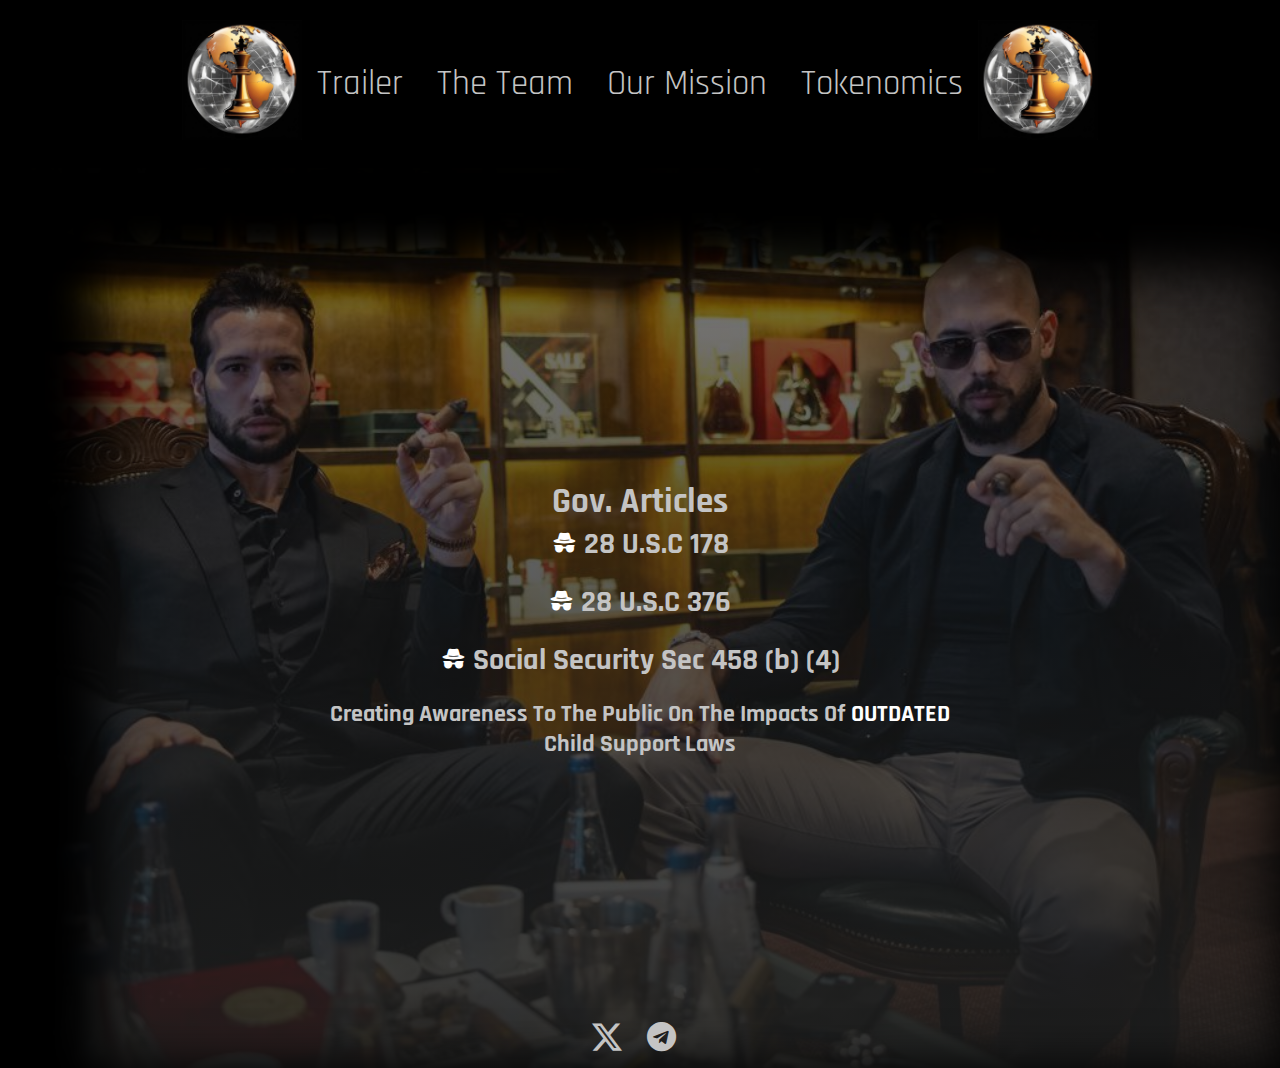
<file: articles.html>
<!DOCTYPE html>
<html lang="en">
  <head>
    <meta charset="UTF-8" />
    <meta name="viewport" content="width=device-width, initial-scale=1.0" />
    <link rel="preconnect" href="https://fonts.googleapis.com" />
    <link rel="preconnect" href="https://fonts.gstatic.com" crossorigin />
    <link href="https://fonts.googleapis.com/css2?family=Rajdhani:wght@300;400;500;600;700&display=swap" rel="stylesheet"/>
    <link rel="stylesheet" href="https://cdnjs.cloudflare.com/ajax/libs/font-awesome/5.15.3/css/all.min.css"/>
    <link rel="stylesheet" href="assets/css/styles.css" />
    <link rel="stylesheet" href="https://cdn.jsdelivr.net/npm/bootstrap-icons@1.11.3/font/bootstrap-icons.min.css"/>
    <title>TGACS</title>
  </head>
  <body>
    <nav class="nav">
      <div class="nav_logo">
        <h2>
          <img src="assets/images/LOGO.jpg" alt="Thumbnail Logo" class="logo logo2"/>
        </h2>
      </div>
      <ul class="nav-links">
        <li class="list-items"><a href="index.html">Trailer</a></li>
        <li class="list-items"><a href="team.html">The Team</a></li>
        <li class="list-items"><a href="mission.html">Our Mission</a></li>
        <li class="list-items"><a href="tokenomics.html">Tokenomics</a></li>
      </ul>
      <h2>
        <img src="assets/images/LOGO.jpg" alt="Thumbnail Logo" class="logo" />
      </h2>
    </nav>
   <div class="background-container-article" id="top1">
    <div class="overlay-content">
        <h1>Gov. Articles</h1>
          <p>
            <i class="bi bi-incognito" style="color: white"></i>
            <a href="" target="_blank"><strong>28 U.S.C 178</strong></a>
          </p>
          <p>
            <i class="bi bi-incognito" style="color: white"></i>
            <a href="" target="_blank" ><strong>28 U.S.C 376</strong></a>
          </p>
          <p>
            <i class="bi bi-incognito" style="color: white"></i>
            <a href="https://www.ssa.gov/OP_Home/ssact/title04/0458.htm" target="_blank" ><strong>Social Security Sec 458 (b) (4)</strong></a>
          </p>
        <h2>
          Creating Awareness To The Public On The Impacts Of <strong style="color: white">OUTDATED</strong> Child Support Laws
        </h2>
  </div>
  <footer>
    <div class="container">
      <ul class="social-networks">
        <li>
          <a href="https://x.com/TopGsAgainstCS" target="_blank"><i class="bi bi-twitter-x"></i></a>
        </li>
        <li>
          <a href="https://t.me/TGACSonsol" target="_blank"><i class="fab fa-telegram"></i></a>
        </li>
      </ul>
    </div> 
  </footer>
  </div>

  </body>
</html>
</file>
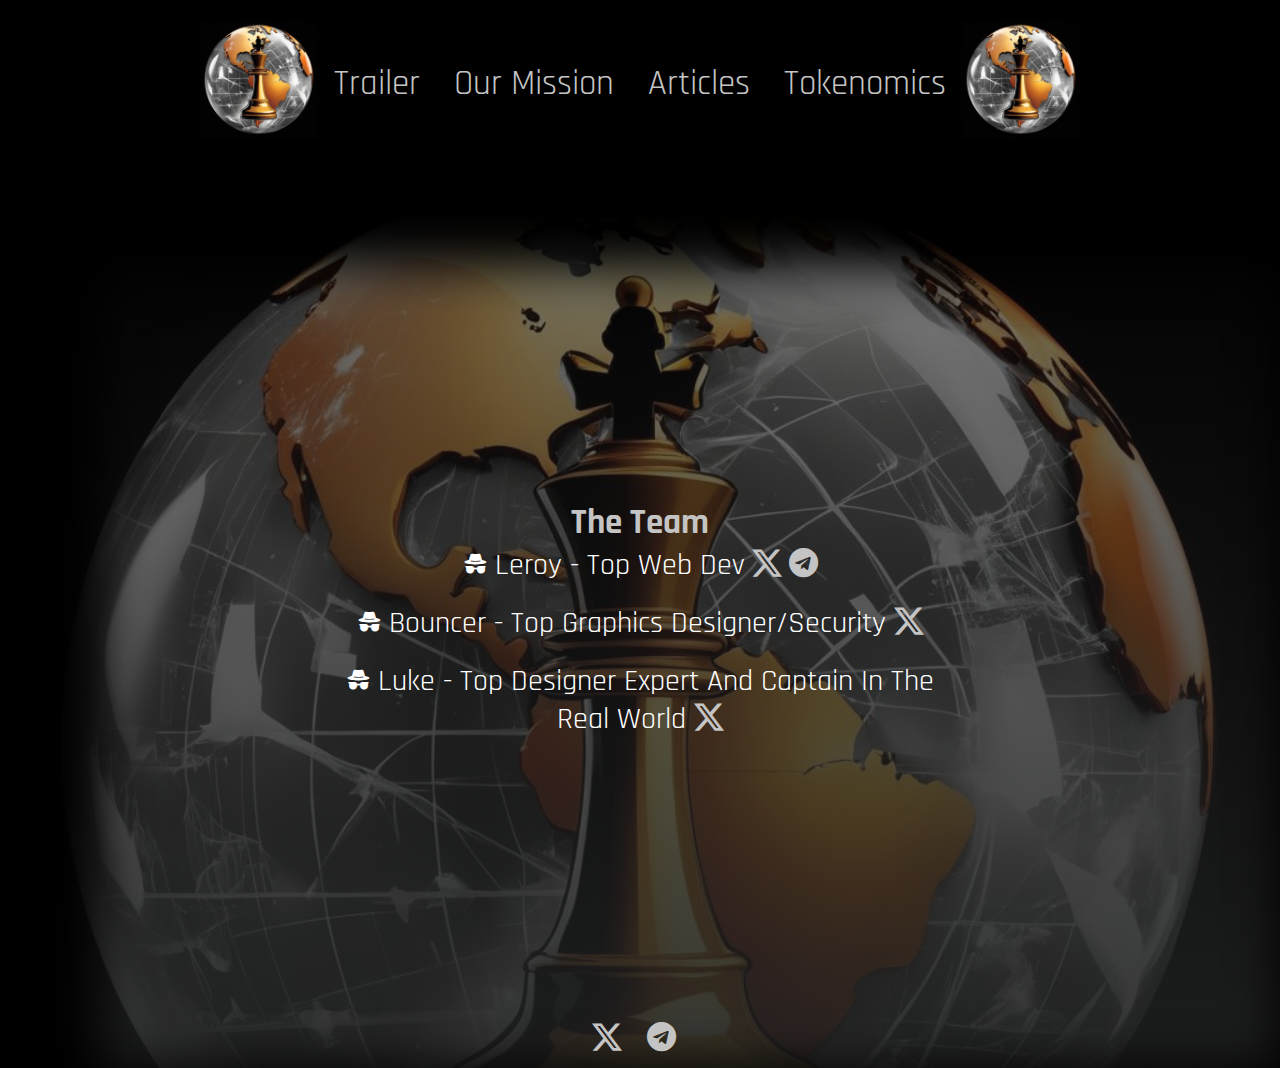
<file: team.html>
<!DOCTYPE html>
<html lang="en">
  <head>
    <meta charset="UTF-8" />
    <meta name="viewport" content="width=device-width, initial-scale=1.0" />
    <link rel="preconnect" href="https://fonts.googleapis.com" />
    <link rel="preconnect" href="https://fonts.gstatic.com" crossorigin />
    <link href="https://fonts.googleapis.com/css2?family=Rajdhani:wght@300;400;500;600;700&display=swap" rel="stylesheet"/>
    <link rel="stylesheet" href="https://cdnjs.cloudflare.com/ajax/libs/font-awesome/5.15.3/css/all.min.css"/>
    <link rel="stylesheet" href="assets/css/styles.css" />
    <link rel="stylesheet" href="https://cdn.jsdelivr.net/npm/bootstrap-icons@1.11.3/font/bootstrap-icons.min.css"/>
    <title>TGACS</title>
  </head>
  <body>
    <nav class="nav">
      <div class="nav_logo">
        <h2>
          <img src="assets/images/LOGO.jpg" alt="Thumbnail Logo" class="logo logo2"/>
        </h2>
      </div>
      <ul class="nav-links">
        <li class="list-items"><a href="index.html">Trailer</a></li>
        <li class="list-items"><a href="mission.html">Our Mission</a></li>
        <li class="list-items"><a href="articles.html">Articles</a></li>
        <li class="list-items"><a href="tokenomics.html">Tokenomics</a></li>
      </ul>
      <h2>
        <img src="assets/images/LOGO.jpg" alt="Thumbnail Logo" class="logo" />
      </h2>
    </nav>
    <div class="background-container-team">
      <div class="overlay-content">
        <h1>The Team</h1>
          <p>
            <i class="bi bi-incognito" style="color: white"></i>
            <a href="" target="_blank" style="color: white" class="team">
              Leroy - Top Web Dev 
              <i class="bi bi-twitter-x"></i></a>
            <a href="" target="_blank"><i class="fab fa-telegram"></i></a>
          </p>
          <p>
            <i class="bi bi-incognito" style="color: white"></i>
            <a href="" target="_blank" style="color: white" class="team">
              Bouncer - Top Graphics Designer/Security <i class="bi bi-twitter-x"></i></a>
          </p>
          <p>
            <i class="bi bi-incognito" style="color: white"></i>
            <a href="" target="_blank" style="color: white" class="team">
              Luke - Top Designer Expert And Captain In The Real World <i class="bi bi-twitter-x"></i></a>
          </p>
        </div>
        <footer>
          <div class="container">
            <ul class="social-networks">
              <li>
                <a href="https://x.com/TopGsAgainstCS" target="_blank"><i class="bi bi-twitter-x"></i></a>
              </li>
              <li>
                <a href="https://t.me/TGACSonsol" target="_blank"><i class="fab fa-telegram"></i></a>
              </li>
            </ul>
          </div> 
        </footer>
   </div>
  </body>
</html>
</file>
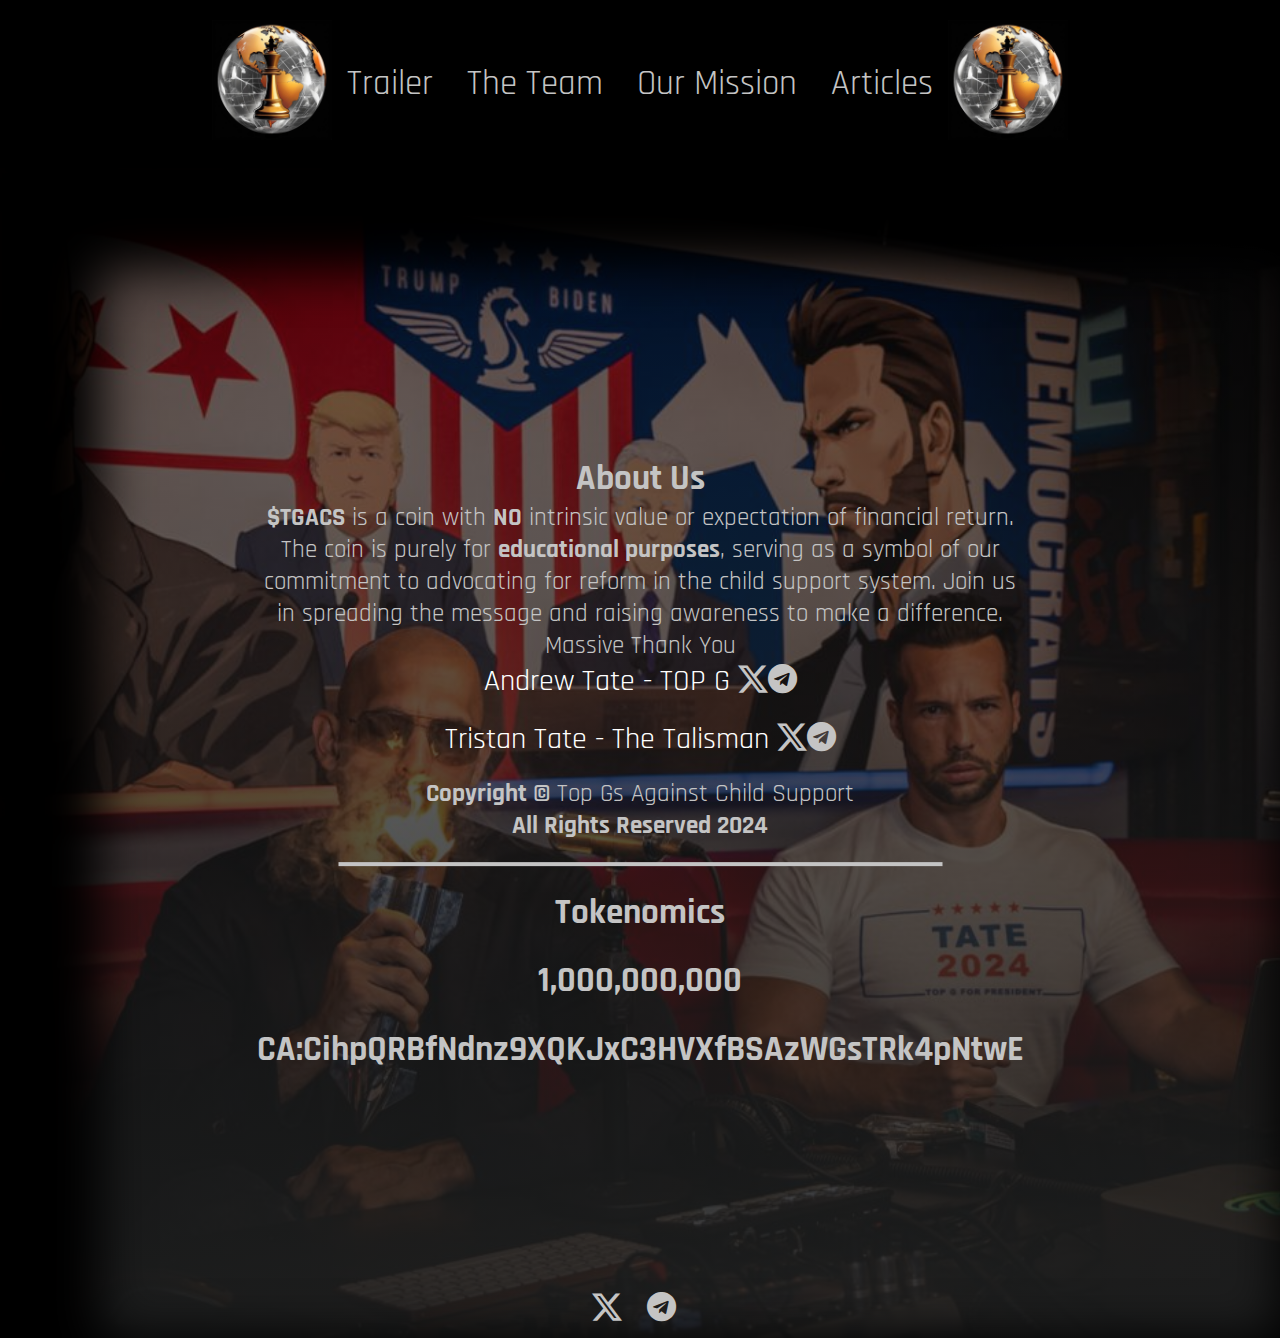
<file: tokenomics.html>
<!DOCTYPE html>
<html lang="en">
  <head>
    <meta charset="UTF-8" />
    <meta name="viewport" content="width=device-width, initial-scale=1.0" />
    <link rel="preconnect" href="https://fonts.googleapis.com" />
    <link rel="preconnect" href="https://fonts.gstatic.com" crossorigin />
    <link href="https://fonts.googleapis.com/css2?family=Rajdhani:wght@300;400;500;600;700&display=swap" rel="stylesheet"/>
    <link rel="stylesheet" href="https://cdnjs.cloudflare.com/ajax/libs/font-awesome/5.15.3/css/all.min.css"/>
    <link rel="stylesheet" href="assets/css/styles.css" />
    <link rel="stylesheet" href="https://cdn.jsdelivr.net/npm/bootstrap-icons@1.11.3/font/bootstrap-icons.min.css"/>
    <title>TGACS</title>
  </head>
  <body>
    <nav class="nav">
      <div class="nav_logo">
        <h2>
          <img src="assets/images/LOGO.jpg" alt="Thumbnail Logo" class="logo logo2"/>
        </h2>
      </div>
      <ul class="nav-links">
        <li class="list-items"><a href="index.html">Trailer</a></li>
        <li class="list-items"><a href="team.html">The Team</a></li>
        <li class="list-items"><a href="mission.html">Our Mission</a></li>
        <li class="list-items"><a href="articles.html">Articles</a></li>
      </ul>
      <h2>
        <img src="assets/images/LOGO.jpg" alt="Thumbnail Logo" class="logo" />
      </h2>
    </nav>
   <div class="background-container-tokenomics">
      <div class="overlay-content">
        <h1>About Us</h1>
        <p>
          <strong>$TGACS</strong> is a coin with <strong>NO</strong> intrinsic
          value or expectation of financial return. The coin is purely for
          <strong>educational purposes</strong>, serving as a symbol of our
          commitment to advocating for reform in the child support system. Join
          us in spreading the message and raising awareness to make a
          difference.
          <br />
          Massive Thank You
          <br>
          <a href="http://x.com/Cobratate" target="_blank" style="color: white">Andrew Tate - TOP G <i class="bi bi-twitter-x"></i></a><a href="https://t.me/tatespeech" target="_blank"><i class="fab fa-telegram"></i></a>
        </p>
        <p>
          <a href="https://x.com/TateTheTalisman" target="_blank" style="color: white">Tristan Tate - The Talisman <i class="bi bi-twitter-x"></i></a><a href="https://t.me/notristantate" target="_blank"><i class="fab fa-telegram"></i></a>
        <br>
        <p><strong>Copyright © </strong>Top Gs Against Child Support
          <br> 
          <strong>All Rights Reserved 2024</strong></p>
         <hr/>
            <h1>Tokenomics</h1>
            <h1>1,000,000,000</h1>
            <h1>CA:CihpQRBfNdnz9XQKJxC3HVXfBSAzWGsTRk4pNtwE </h1>
     </div>
     <footer>
      <div class="container">
        <ul class="social-networks">
          <li>
            <a href="https://x.com/TopGsAgainstCS" target="_blank"><i class="bi bi-twitter-x"></i></a>
          </li>
          <li>
            <a href="https://t.me/TGACSonsol" target="_blank"><i class="fab fa-telegram"></i></a>
          </li>
        </ul>
      </div> 
    </footer>
     </div>
  </body>
</html>
</file>
<file: assets/css/styles.css>
/* General Styles */
body,
html {
  padding: 0;
  margin: 0;
}

h1,
h2,
h3,
span,
p,
a {
  font-family: "Rajdhani", sans-serif;
  text-align: center;
  color: #c4c4c4;
}

h1 {
  font-size: 25px;
  margin-bottom: 1px;
}

h2 {
  font-size: 24px;
}

h3 {
  font-size: 20px;
  margin: 2px 0;
  padding-top: 2px;
}

span {
  font-size: 25px;
  text-decoration: underline;
  
}

p {
  font-size: 22px;
  margin: auto;
}

/* Navigation */
.nav {
  background-color: #000;
  display: flex;
  justify-content: center;
  align-items: center;
  text-align: center;
  margin: auto;
  height: auto;
  width: auto;
}

.logo {
  width: 120px;

}

ul {
  padding: 0;
}

.list-items {
  display: inline;
}

.list-items a {
  margin: 5px;
  padding: 0 10px;
  text-decoration: none;
  font-size: 35px;
  color: #c4c4c4;
}

.list-items a:hover {
  color: white;
  border-bottom: 2px solid rgb(224, 173, 3);
}

.background-container-index {
  position: relative;
  height: 100vh; /* Full height */
  background: linear-gradient(
      rgba(0, 0, 0, 0.5) 0%,
      rgba(31, 32, 32, 0.9) 100%
    ), 
    url('../images/topg2.jpg');
  background-size: cover; 
  background-position: center; 
  box-shadow: 50px 50px 50px 50px inset #000000; 
}

/* Content that will overlay the background */
.overlay-content {
  position: absolute;
  top: 50%; /* Center vertically */
  left: 50%; /* Center horizontally */
  transform: translate(-50%, -50%); /* Offset to truly center */
  color: white; /* Text color, adjust as needed */
  text-align: center;
  
}

/* Optional: Style the overlay content */
.overlay-content h1 {
  font-size: 35px;
}

.overlay-content p {
  font-size: 25px;
  margin-bottom: 20px;
}
.overlay-content a {
  text-decoration: none;
}

.overlay-content > p > a {
  font-size: 30px;
  margin-bottom: 20px;
}
.overlay-content > p > a:hover {
  color: rgb(224, 173, 3);
}

.background-container-article {
  position: relative;
  height: 100vh; /* Full height */
  background: linear-gradient(rgba(0, 0, 0, 0.5) 0%,rgba(31, 32, 32, 0.9) 100%), 
  url('../images/tog3.jpg'); 
  background-size: cover; 
  background-position: center; 
  box-shadow: 50px 50px 50px 50px inset #000000;
}
.background-container-mission {
  position: relative;
  height: 150vh;
  background: linear-gradient(rgba(0, 0, 0, 0.5) 0%,rgba(31, 32, 32, 0.9) 100%), 
  url('../images/topg1.jpg'); 
  background-size: cover; 
  background-position: center; 
  box-shadow: 50px 50px 50px 50px inset #000000; 
}
.background-container-team {
  position: relative;
  height: 100vh; /* Full height */
  background: linear-gradient(rgba(0, 0, 0, 0.5) 0%,rgba(31, 32, 32, 0.9) 100%), 
  url('../images/LOGO.jpg'); /* Replace with your image URL */
  background-size: 100%;
  background-repeat: no-repeat; /* Cover the entire container */
  background-position: 50% 15%; /* Center the image */
  box-shadow: 50px 50px 50px 50px inset #000000; /* Inset box shadow */
}.background-container-tokenomics {
  position: relative;
  height: 130vh; /* Full height */
  background: linear-gradient(rgba(0, 0, 0, 0.5) 0%,rgba(31, 32, 32, 0.9) 100%), 
  url('../images/top4.jpg'); /* Replace with your image URL */
  background-size: cover; /* Cover the entire container */
  background-position: center; /* Center the image */
  box-shadow: 50px 50px 50px 50px inset #000000; /* Inset box shadow */
}

/* Video Section */
.video-container,
.video-container2 {
  position: relative;
  width: 640px;
  height: 360px;
  margin: auto;
}
#video {
  width: 600px;
}
#video2 {
  max-width: 400px;
  max-height: 600px;
  width: 100%; /* Ensure it scales with the width of the parent container */
  height: auto; /* Maintain aspect ratio */
}

hr {
  border: 2px solid #c4c4c4;
  margin-top: 20px;
  width: 600px;
}

/* Team Section */
.team {
text-decoration: none;
font-size: 25px;
width: 400px;

}


.social-networks {
  padding-top: 10px;
  position: absolute;
  bottom: 10px;
  left: 50%;
  width: 400px;
  transform: translateX(-50%);
  text-align: center;
  margin: 0;
  padding: 0;
  z-index: 999;
}

.social-networks li {
  font-size: 20px;
  display: inline;
  margin-right: 12px;
}

.social-networks a {
  font-size: 30px;
  margin: 1%;
  color: #f7f5f3;
}

.social-networks i:hover {
  color: rgb(224, 173, 3);
}

.dex:hover {
  color: rgb(224, 173, 3);
}

i {
  color: #c4c4c4;
}

i:hover {
  color: rgb(224, 173, 3);
}


/* Responsive Design */
@media (max-width: 886px) {
  .list-items a {
    font-size: 28px;
}
.logo {
  width: 60px
}
}
@media (max-width: 768px) {
  .nav {
    flex-direction: column;
    width: auto;
  }
  .logo2 {
    display: none;
  }
  .pump2 {
    display: none;
  }
  .list-items {
    display: block;
    text-align: center;
  }
  .list-items a {
    display: block;
    margin: 10px 0;
  }
  .video-container {
    margin: auto;
    width: 360px;
    height: 300px;
  }
  #video {
    width: 360px;
    height: 300px;
    margin: 10px;
  }
}


@media (max-width: 480px) {
  .list-items a {
    font-size: 30px;
  }
  img .logo {
    width: 40px;
  }
  .overlay-content h1 {
    font-size: 20px;
    margin-left: 20px;
  }
  h2 {
    font-size: 1.6em;
  }
  h3 {
    font-size: 1em;
  }
  p {
    font-size: 1em;
  }
  .background-container-team {
    display: flex;
    justify-content: center; /* Center horizontally */
    align-items: center; /* Center vertically */
    text-align: center;
    background-size: cover;
  }
  .overlay-content > p > a {
    font-size: 15px;

  }
  .background-container-tokenomics {
    background-position: 30% 25%;
  
  }
  .overlay-content h1 {
    font-size: 25px;
  }
  .background-container-tokenomics p {

    width: 280px;
  }
  .background-container-mission p {
    width: 280px;
    margin-bottom: 5px;
  }

  }
</file>
